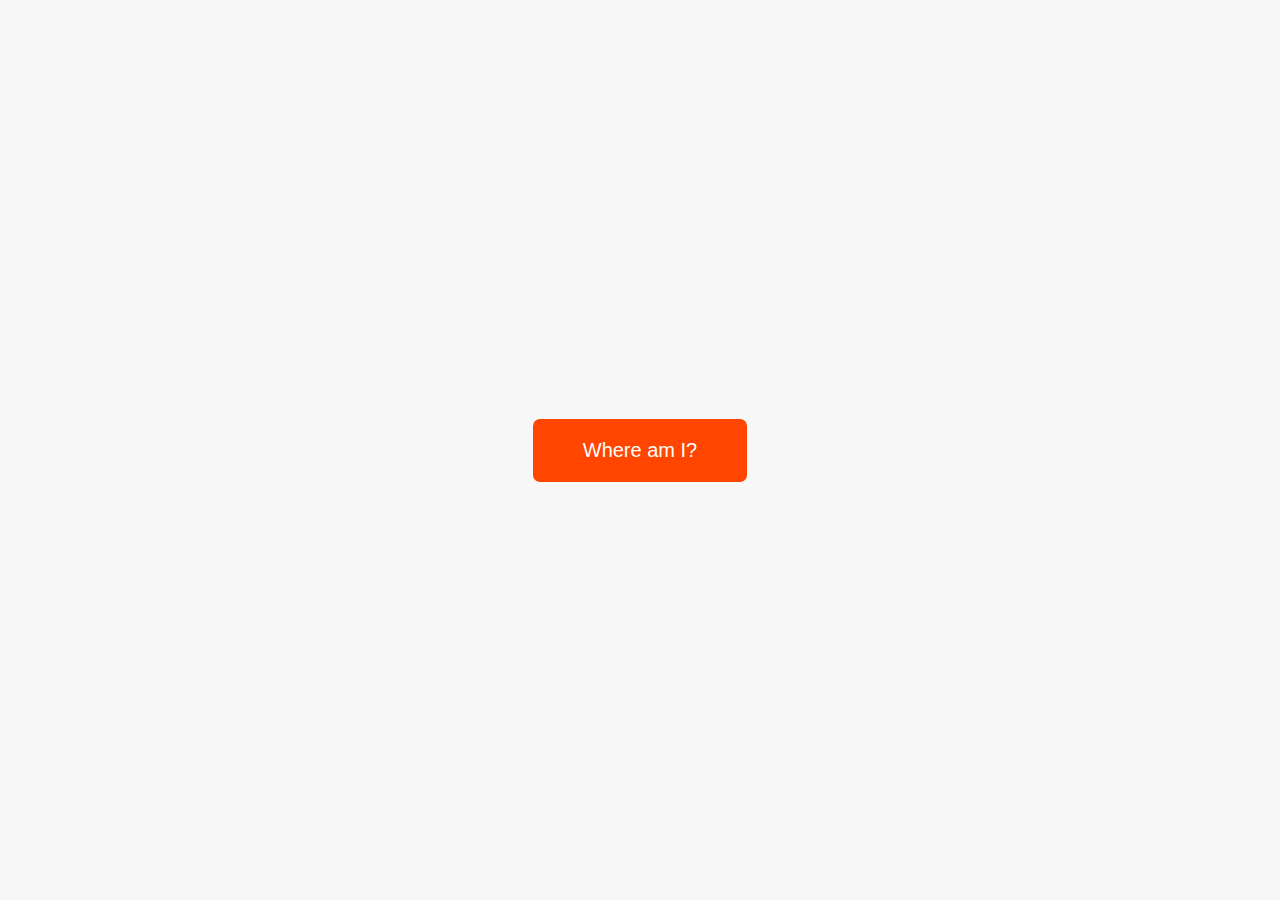
<file: Projects/Countries_Info/index.html>
<!DOCTYPE html>
<html lang="en">
  <head>
    <meta charset="UTF-8" />
    <meta name="viewport" content="width=device-width, initial-scale=1.0" />
    <meta http-equiv="X-UA-Compatible" content="ie=edge" />
    <link rel="stylesheet" href="style.css" />
    <script defer src="script.js"></script>
    <title>Asynchronous JavaScript</title>
  </head>
  <body>
    <main class="container">
      <div class="countries">
        <!--
        <article class="country">
          <img class="country__img" src="" />
          <div class="country__data">
            <h3 class="country__name">COUNTRY</h3>
            <h4 class="country__region">REGION</h4>
            <p class="country__row"><span>👫</span>POP people</p>
            <p class="country__row"><span>🗣️</span>LANG</p>
            <p class="country__row"><span>💰</span>CUR</p>
          </div>
        </article>
        -->
      </div>
      <button class="btn-country">Where am I?</button>
      <div class="images"></div>
    </main>
  </body>
</html>
</file>
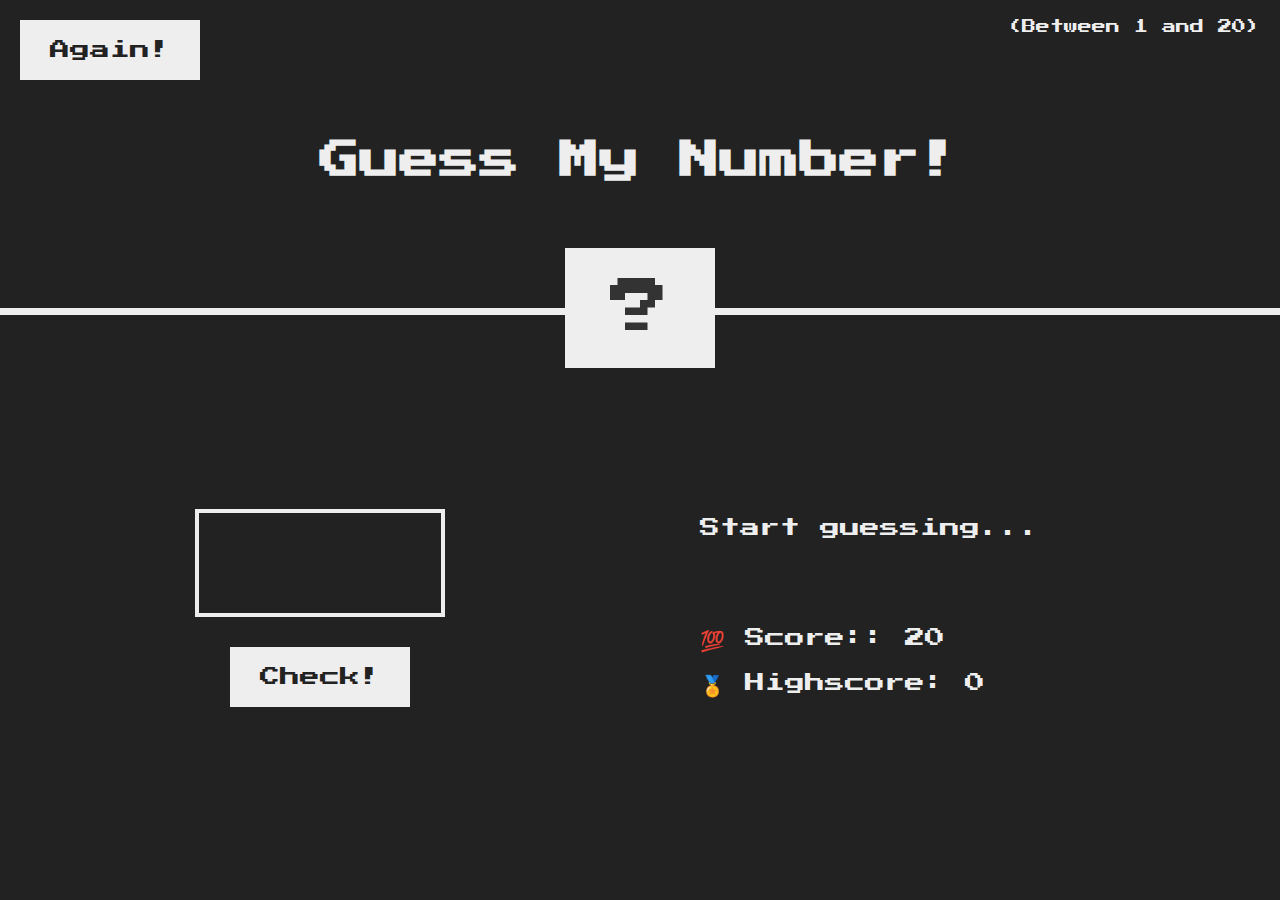
<file: Projects/Guess_My_Number/index.html>
<!DOCTYPE html>
<html lang="en">
  <head>
    <meta charset="UTF-8" />
    <meta name="viewport" content="width=device-width, initial-scale=1.0" />
    <meta http-equiv="X-UA-Compatible" content="ie=edge" />
    <link rel="stylesheet" href="style.css" />
    <title>Guess The Number!</title>
  </head>
  <body>
    <header>
      <h1>Guess My Number!</h1>
      <p class="between">(Between 1 and 20)</p>
      <button class="btn again">Again!</button>
      <div class="number">?</div>
    </header>
    <main>
      <section class="left">
        <input type="number" class="guess" />
        <button class="btn check">Check!</button>
      </section>
      <section class="right">
        <p class="message">Start guessing...</p>
        <p class="label-score">💯 Score:: <span class="score">20</span></p>
        <p class="label-highscore">
          🏅 Highscore: <span class="highscore">0</span>
        </p>
      </section>
    </main>
    <script src="script.js"></script>
  </body>
</html>
</file>
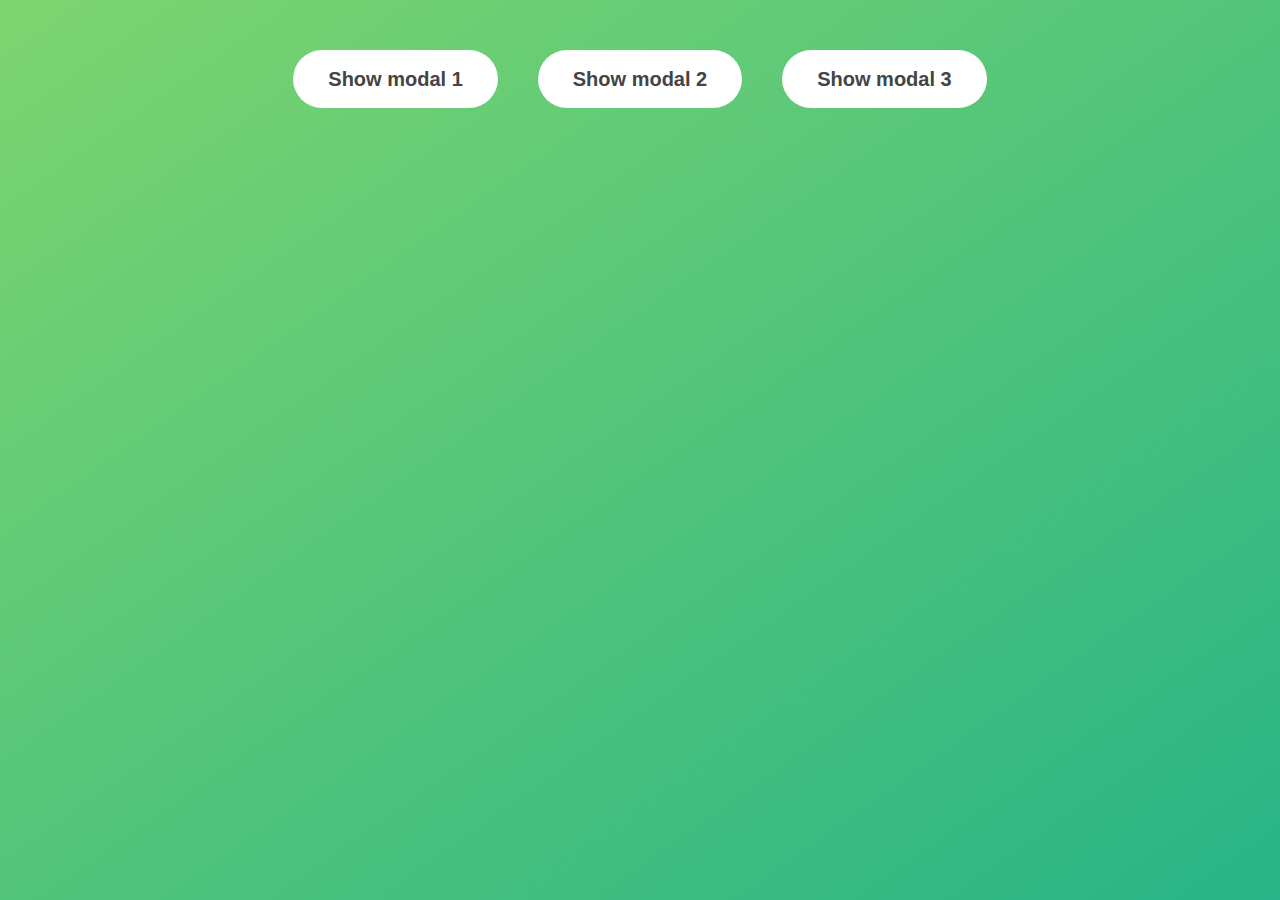
<file: Projects/Modal_Window/index.html>
<!DOCTYPE html>
<html lang="en">
    <head>
        <meta charset="UTF-8" />
        <meta name="vieport" content=""widt=device-width, initial-scale="1.0" />
        <meta http-equiv="X-UA-Compatible" content="ie=edge" />
        <link rel="stylesheet" href="style.css" />
        <title>Modal window</title>
    </head>
    <body>
        <button class="show-modal">Show modal 1</button>
        <button class="show-modal">Show modal 2</button>
        <button class="show-modal">Show modal 3</button>

        <div class="modal hidden">
            <button class="close-modal">&times;</button>
            <h1>I'm a modal window 😍</h1>
            <p>
                Lorem ipsum dolor sit amet, consectetur adipisicing elit, sed do eiusmod
                tempor incididunt ut labore et dolore magna aliqua. Ut enim ad minim
                veniam, quis nostrud exercitation ullamco laboris nisi ut aliquip ex ea
                commodo consequat. Duis aute irure dolor in reprehenderit in voluptate
                velit esse cillum dolore eu fugiat nulla pariatur. Excepteur sint
                occaecat cupidatat non proident, sunt in culpa qui officia deserunt
                mollit anim id est laborum.
            </p>
        </div>
        <div class="overlay hidden"></div>

        <script src="script.js""></script>
    </body>
</html>
</file>
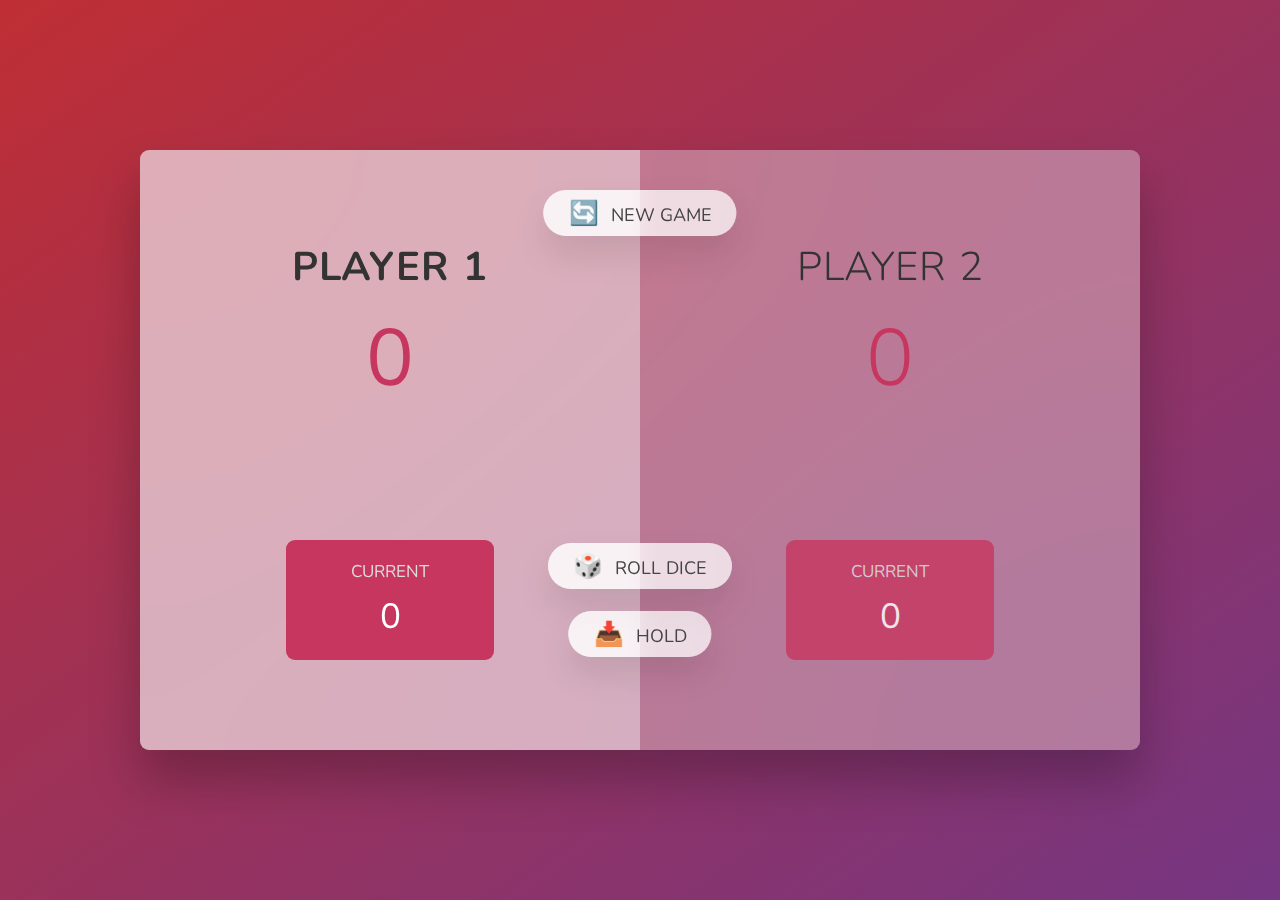
<file: Projects/Pig_Game/index.html>
<!DOCTYPE html>
<html lang="en">
  <head>
    <meta charset="UTF-8" />
    <meta name="viewport" content="width=device-width, initial-scale=1.0" />
    <meta http-equiv="X-UA-Compatible" content="ie=edge" />
    <link rel="stylesheet" href="style.css" />
    <title>Pig Game</title>
  </head>
  <body>
    <main>
      <section class="player player--0 player--active">
        <h2 class="name" id="name--0">Player 1</h2>
        <p class="score" id="score--0">43</p>
        <div class="current">
          <p class="current-label">Current</p>
          <p class="current-score" id="current--0">0</p>
        </div>
      </section>
      <section class="player player--1">
        <h2 class="name" id="name--1">Player 2</h2>
        <p class="score" id="score--1">24</p>
        <div class="current">
          <p class="current-label">Current</p>
          <p class="current-score" id="current--1">0</p>
        </div>
      </section>

      <img src="dice-5.png" alt="Playing dice" class="dice" />
      <button class="btn btn--new">🔄 New game</button>
      <button class="btn btn--roll">🎲 Roll dice</button>
      <button class="btn btn--hold">📥 Hold</button>
    </main>
    <script src="script.js"></script>
  </body>
</html>
</file>
<file: Projects/Countries_Info/style.css>
* {
  margin: 0;
  padding: 0;
  box-sizing: inherit;
}

html {
  font-size: 62.5%;
  box-sizing: border-box;
}

body {
  font-family: system-ui;
  color: #555;
  background-color: #f7f7f7;
  min-height: 100vh;

  display: flex;
  align-items: center;
  justify-content: center;
}

.container {
  display: flex;
  flex-flow: column;
  align-items: center;
}

.countries {
  /* margin-bottom: 8rem; */
  display: flex;

  font-size: 2rem;
  opacity: 0;
  transition: opacity 1s;
}

.country {
  background-color: #fff;
  box-shadow: 0 2rem 5rem 1rem rgba(0, 0, 0, 0.1);
  font-size: 1.8rem;
  width: 30rem;
  border-radius: 0.7rem;
  margin: 0 3rem;
  /* overflow: hidden; */
}

.neighbour::before {
  content: 'Neighbour country';
  width: 100%;
  position: absolute;
  top: -4rem;

  text-align: center;
  font-size: 1.8rem;
  font-weight: 600;
  text-transform: uppercase;
  color: #888;
}

.neighbour {
  transform: scale(0.8) translateY(1rem);
  margin-left: 0;
}

.country__img {
  width: 30rem;
  height: 17rem;
  object-fit: cover;
  background-color: #eee;
  border-top-left-radius: 0.7rem;
  border-top-right-radius: 0.7rem;
}

.country__data {
  padding: 2.5rem 3.75rem 3rem 3.75rem;
}

.country__name {
  font-size: 2.7rem;
  margin-bottom: 0.7rem;
}

.country__region {
  font-size: 1.4rem;
  margin-bottom: 2.5rem;
  text-transform: uppercase;
  color: #888;
}

.country__row:not(:last-child) {
  margin-bottom: 1rem;
}

.country__row span {
  display: inline-block;
  margin-right: 2rem;
  font-size: 2.4rem;
}

.btn-country {
  border: none;
  font-size: 2rem;
  padding: 2rem 5rem;
  border-radius: 0.7rem;
  color: white;
  background-color: orangered;
  cursor: pointer;
}

.images {
  display: flex;
}

.images img {
  display: block;
  width: 80rem;
  margin: 4rem;
}

.images img.parallel {
  width: 40rem;
  margin: 2rem;
  border: 3rem solid white;
  box-shadow: 0 2rem 5rem 1rem rgba(0, 0, 0, 0.1);
}
</file>
<file: Projects/Guess_My_Number/style.css>
@import url('https://fonts.googleapis.com/css?family=Press+Start+2P&display=swap');

* {
  margin: 0;
  padding: 0;
  box-sizing: inherit;
}

html {
  font-size: 62.5%;
  box-sizing: border-box;
}

body {
  font-family: 'Press Start 2P', sans-serif;
  color: #eee;
  background-color: #222;
  /* background-color #60b347; */
}

/* LAYOUT */
header {
  position: relative;
  height: 35vh;
  border-bottom: 7px solid #eee;
}

main {
  height: 65vh;
  color: #eee;
  display: flex;
  align-items: center;
  justify-content: space-around;
}

.left {
  width: 52rem;
  display: flex;
  flex-direction: column;
  align-items: center;
}

.right {
  width: 52rem;
  font-size: 2rem;
}

/* ELEMENTS STYLE */
h1 {
  font-size: 4rem;
  text-align: center;
  position: absolute;
  width: 100%;
  top: 52%;
  left: 50%;
  transform: translate(-50%, -50%);
}

.number {
  background: #eee;
  color: #333;
  font-size: 6rem;
  width: 15rem;
  padding: 3rem 0rem;
  text-align: center;
  position: absolute;
  bottom: 0;
  left: 50%;
  transform: translate(-50%, 50%);
}

.between {
  font-size: 1.4rem;
  position: absolute;
  top: 2rem;
  right: 2rem;
}

.again {
  position: absolute;
  top: 2rem;
  left: 2rem;
}

.guess {
  background: none;
  border: 4px solid #eee;
  font-family: inherit;
  color: inherit;
  font-size: 5rem;
  padding: 2.5rem;
  width: 25rem;
  text-align: center;
  display: block;
  margin-bottom: 3rem;
}

.btn {
  border: none;
  background-color: #eee;
  color: #222;
  font-size: 2rem;
  font-family: inherit;
  padding: 2rem 3rem;
  cursor: pointer;
}

.btn:hover {
  background-color: #ccc;
}

.message {
  margin-bottom: 8rem;
  height: 3rem;
}

.label-score {
  margin-bottom: 2rem;
}
</file>
<file: Projects/Modal_Window/style.css>
* {
  margin: 0;
  padding: 0;
  box-sizing: inherit;
}

html {
  font-size: 62.5%;
  box-sizing: border-box;
}

body {
  font-family: sans-serif;
  color: #333;
  line-height: 1.5;
  height: 100vh;
  position: relative;
  display: flex;
  align-items: flex-start;
  justify-content: center;
  background: linear-gradient(to top left, #28b487, #7dd56f);
}

.show-modal {
  font-size: 2rem;
  font-weight: 600;
  padding: 1.75rem 3.5rem;
  margin: 5rem 2rem;
  border: none;
  background-color: #fff;
  color: #444;
  border-radius: 10rem;
  cursor: pointer;
}

.close-modal {
  position: absolute;
  top: 1.2rem;
  right: 2rem;
  font-size: 5rem;
  color: #333;
  cursor: pointer;
  border: none;
  background: none;
}

h1 {
  font-size: 2.5rem;
  margin-bottom: 2rem;
}

p {
  font-size: 1.8rem;
}

/* -------------------------- */
/* CLASSES TO MAKE MODAL WORK  */
.hidden {
  display: none;
}

.modal {
  position: absolute;
  top: 50%;
  left: 50%;
  transform: translate(-50%, -50%);
  width: 70%;

  background-color: white;
  padding: 6rem;
  border-radius: 5px;
  box-shadow: 0 3rem 5rem rgba(0, 0, 0, 0.3);
  z-index: 10;
}

.overlay {
  position: absolute;
  top: 0;
  left: 0;
  width: 100%;
  height: 100%;
  background-color: rgba(0, 0, 0, 0.6);
  backdrop-filter: blur(3px);
  z-index: 5;
}
</file>
<file: Projects/Pig_Game/style.css>
@import url('https://fonts.googleapis.com/css2?family=Nunito&display=swap');

* {
  margin: 0;
  padding: 0;
  box-sizing: inherit;
}

html {
  font-size: 62.5%;
  box-sizing: border-box;
}

body {
  font-family: 'Nunito', sans-serif;
  font-weight: 400;
  height: 100vh;
  color: #333;
  background-image: linear-gradient(to top left, #753682 0%, #bf2e34 100%);
  display: flex;
  align-items: center;
  justify-content: center;
}

/* LAYOUT */
main {
  position: relative;
  width: 100rem;
  height: 60rem;
  background-color: rgba(255, 255, 255, 0.35);
  backdrop-filter: blur(200px);
  filter: blur();
  box-shadow: 0 3rem 5rem rgba(0, 0, 0, 0.25);
  border-radius: 9px;
  overflow: hidden;
  display: flex;
}

.player {
  flex: 50%;
  padding: 9rem;
  display: flex;
  flex-direction: column;
  align-items: center;
  transition: all 0.75s;
}

/* ELEMENTS */
.name {
  position: relative;
  font-size: 4rem;
  text-transform: uppercase;
  letter-spacing: 1px;
  word-spacing: 2px;
  font-weight: 300;
  margin-bottom: 1rem;
}

.score {
  font-size: 8rem;
  font-weight: 300;
  color: #c7365f;
  margin-bottom: auto;
}

.player--active {
  background-color: rgba(255, 255, 255, 0.4);
}
.player--active .name {
  font-weight: 700;
}
.player--active .score {
  font-weight: 400;
}

.player--active .current {
  opacity: 1;
}

.current {
  background-color: #c7365f;
  opacity: 0.8;
  border-radius: 9px;
  color: #fff;
  width: 65%;
  padding: 2rem;
  text-align: center;
  transition: all 0.75s;
}

.current-label {
  text-transform: uppercase;
  margin-bottom: 1rem;
  font-size: 1.7rem;
  color: #ddd;
}

.current-score {
  font-size: 3.5rem;
}

/* ABSOLUTE POSITIONED ELEMENTS */
.btn {
  position: absolute;
  left: 50%;
  transform: translateX(-50%);
  color: #444;
  background: none;
  border: none;
  font-family: inherit;
  font-size: 1.8rem;
  text-transform: uppercase;
  cursor: pointer;
  font-weight: 400;
  transition: all 0.2s;

  background-color: white;
  background-color: rgba(255, 255, 255, 0.6);
  backdrop-filter: blur(10px);

  padding: 0.7rem 2.5rem;
  border-radius: 50rem;
  box-shadow: 0 1.75rem 3.5rem rgba(0, 0, 0, 0.1);
}

.btn::first-letter {
  font-size: 2.4rem;
  display: inline-block;
  margin-right: 0.7rem;
}

.btn--new {
  top: 4rem;
}
.btn--roll {
  top: 39.3rem;
}
.btn--hold {
  top: 46.1rem;
}

.btn:active {
  transform: translate(-50%, 3px);
  box-shadow: 0 1rem 2rem rgba(0, 0, 0, 0.15);
}

.btn:focus {
  outline: none;
}

.dice {
  position: absolute;
  left: 50%;
  top: 16.5rem;
  transform: translateX(-50%);
  height: 10rem;
  box-shadow: 0 2rem 5rem rgba(0, 0, 0, 0.2);
}

.player--winner {
  background-color: #2f2f2f;
}

.player--winner .name {
  font-weight: 700;
  color: #c7365f;
}

.hidden {
  display: none;
}
</file>
